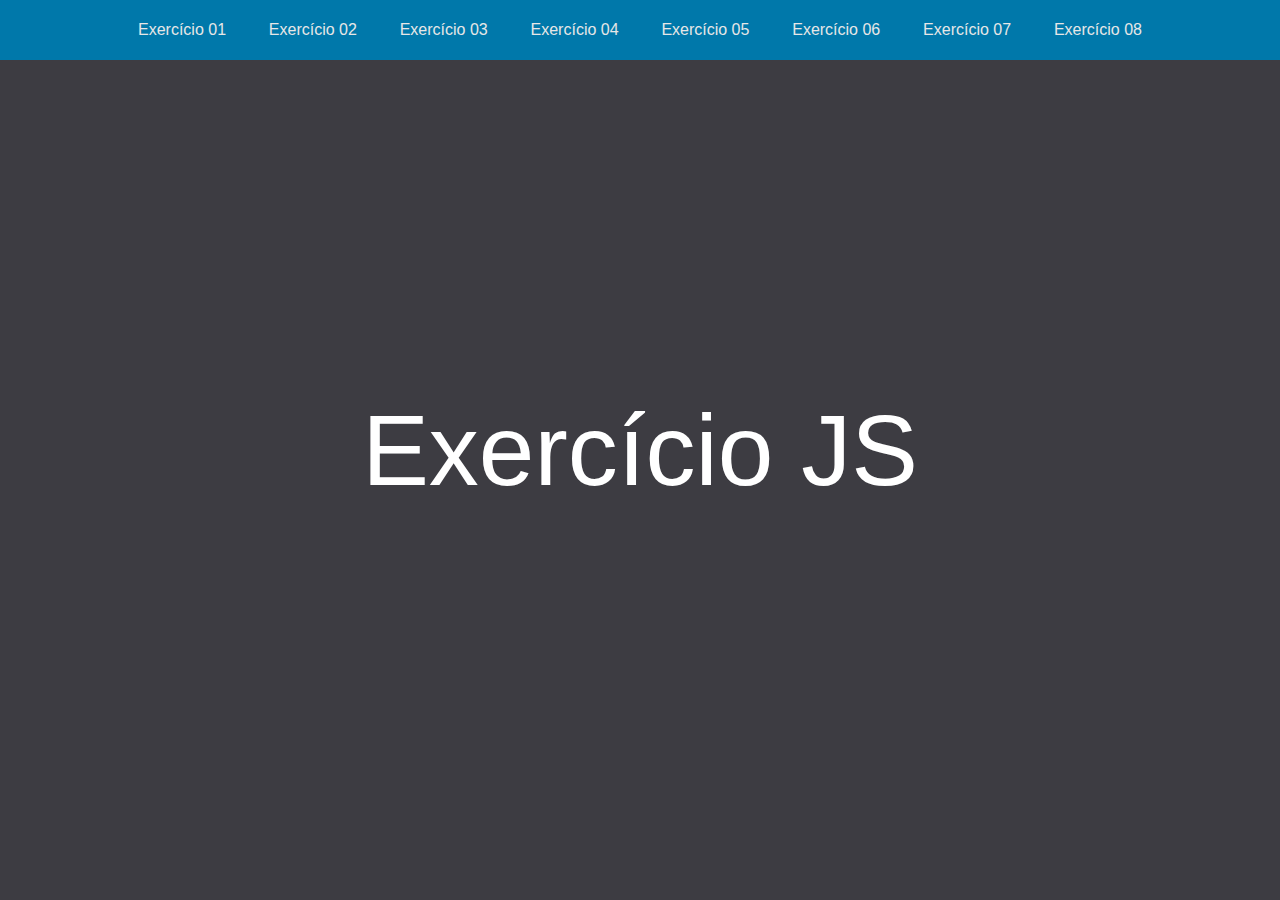
<file: exerciciosJs/index.html>
<!DOCTYPE html>
<link href="./globalCss.css" rel="stylesheet" />
<html>
  <head>
    <title>Exercício 01</title>
  </head>

  <body>
    <header class="HeaderTop">
      <ul>
        <a href="exercicio01/index.html">
          <li>
            <p>Exercício 01</p>
          </li>
        </a>
        <a href="exercicio02/index.html">
          <li>
            <p>Exercício 02</p>
          </li>
        </a>
        <a href="exercicio03/index.html">
          <li>
            <p>Exercício 03</p>
          </li>
        </a>
        <a href="exercicio04/index.html">
          <li>
            <p>Exercício 04</p>
          </li>
        </a>
        <a href="exercicio05/index.html">
          <li>
            <p>Exercício 05</p>
          </li>
        </a>
        <a href="exercicio06/index.html">
          <li>
            <p>Exercício 06</p>
          </li>
        </a>
        <a href="exercicio07/index.html">
          <li>
            <p>Exercício 07</p>
          </li>
        </a>
        <a href="exercicio08/index.html">
          <li>
            <p>Exercício 08</p>
          </li>
        </a>
      </ul>
    </header>
    <div>Exercício JS</div>
  </body>
</html>
</file>
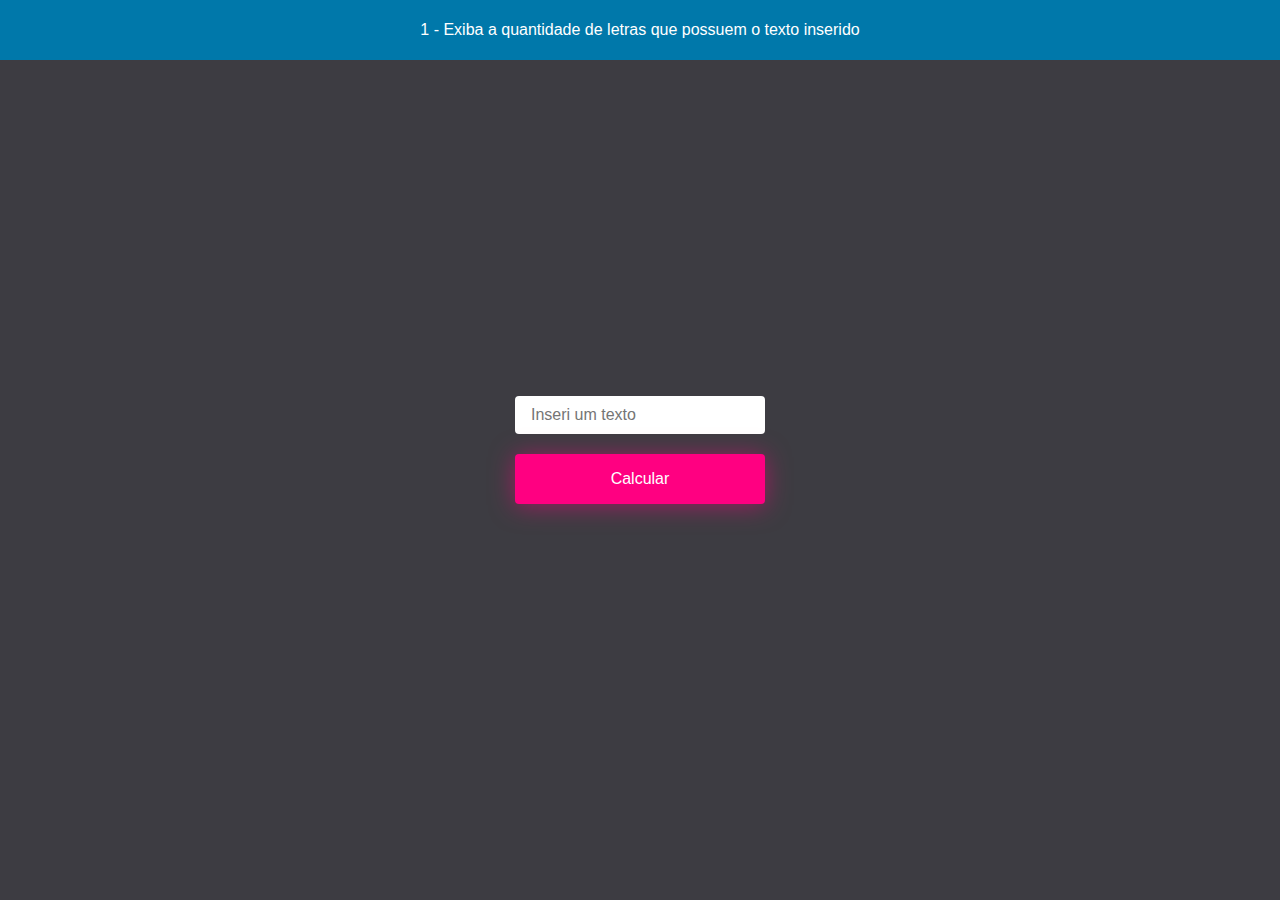
<file: exerciciosJs/exercicio01/index.html>
<!DOCTYPE html>
<link href="../globalCss.css" rel="stylesheet" />
<html>
  <head>
    <title>Exercício 01</title>
  </head>

  <body>
    <header>
      <p>1 - Exiba a quantidade de letras que possuem o texto inserido</p>
    </header>
    <input
      type="text"
      name="nome-completo"
      id="nome-completo"
      placeholder="Inseri um texto"
    />
    <button class="bubbly-button" onclick="ResultOfExercises()">
      Calcular
    </button>
  </body>

  <script type="text/javascript" src="scripts.js"></script>
  <script type="text/javascript" src="../globalJs.js"></script>
</html>
</file>
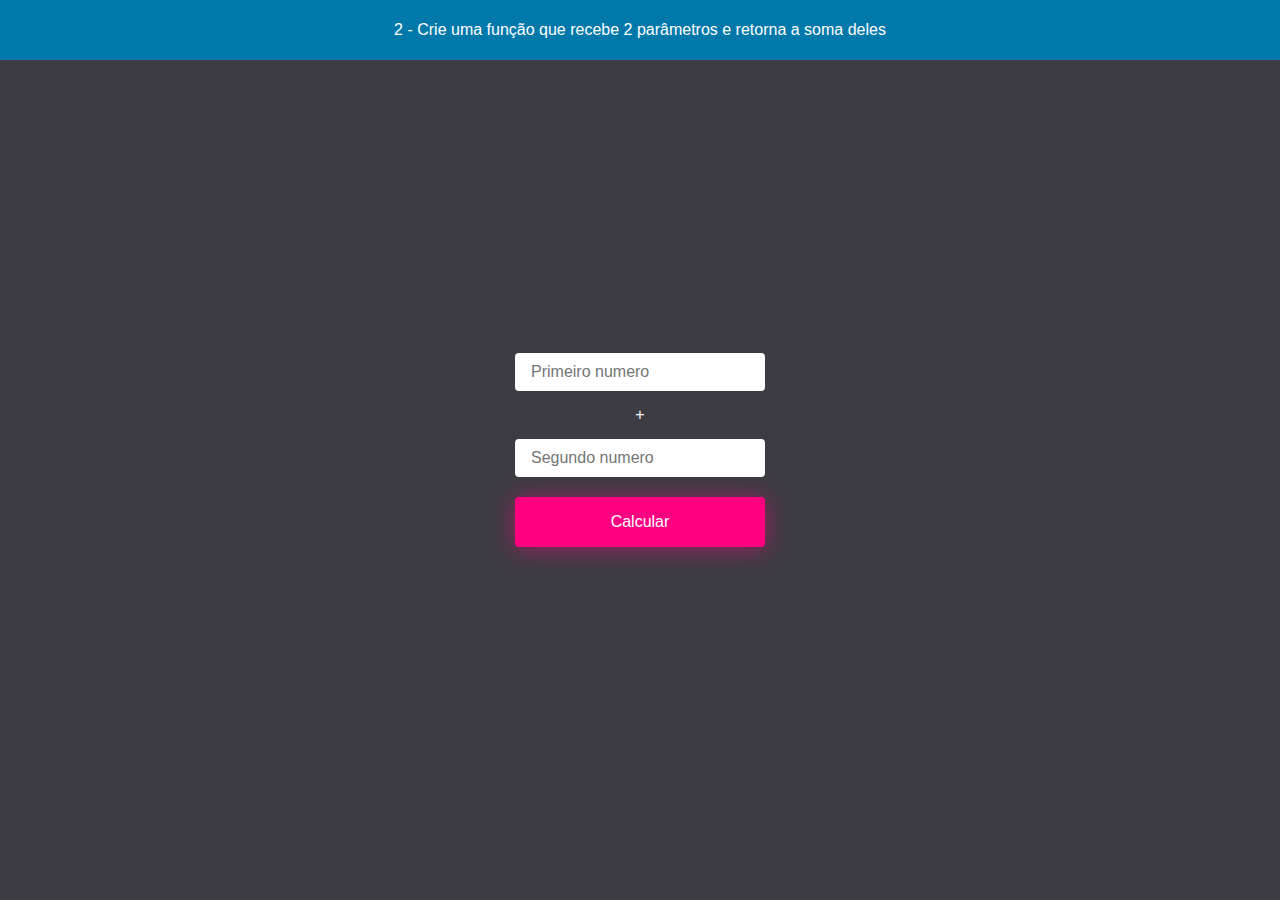
<file: exerciciosJs/exercicio02/index.html>
<!DOCTYPE html>
<link href="../globalCss.css" rel="stylesheet" />
<html>
  <head>
    <title>Exercício 02</title>
  </head>

  <body>
    <header>
      <p>2 - Crie uma função que recebe 2 parâmetros e retorna a soma deles</p>
    </header>
    <input
      type="number"
      name="nome-completo"
      id="valueOne"
      placeholder="Primeiro numero"
    />
    <span>+</span>
    <input
      type="number"
      name="nome-completo"
      id="valueTwo"
      placeholder="Segundo numero"
    />

    <button class="bubbly-button" onclick="ResultOfExercises()">
      Calcular
    </button>
  </body>

  <script type="text/javascript" src="scripts.js"></script>
  <script type="text/javascript" src="../globalJs.js"></script>
</html>
</file>
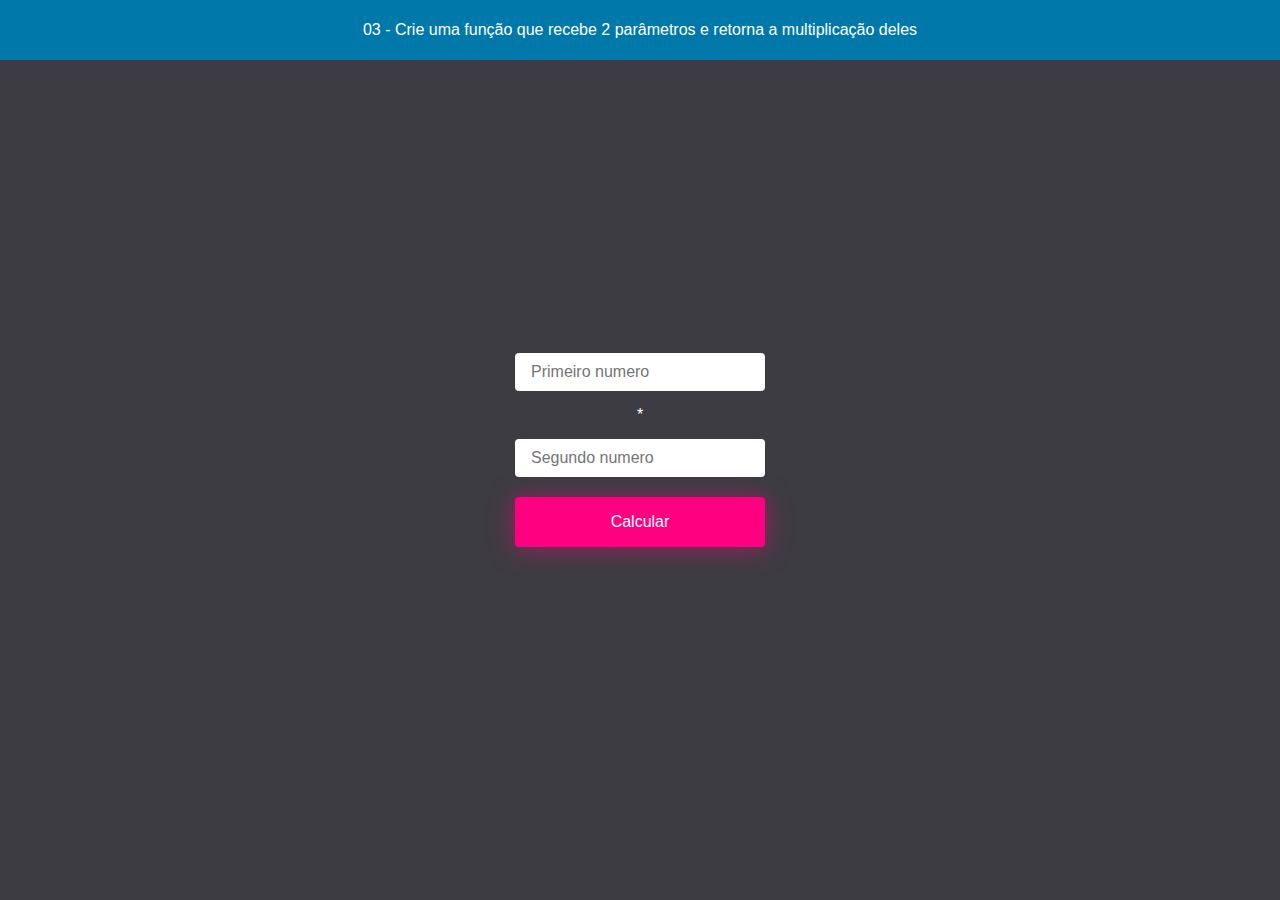
<file: exerciciosJs/exercicio03/index.html>
<!DOCTYPE html>
<link href="../globalCss.css" rel="stylesheet" />
<html>
  <head>
    <title>Exercício 03</title>
  </head>

  <body>
    <header>
      <p>
        03 - Crie uma função que recebe 2 parâmetros e retorna a multiplicação
        deles
      </p>
    </header>
    <input type="number" id="valueOne" placeholder="Primeiro numero" />
    <span>*</span>
    <input type="number" id="valueTwo" placeholder="Segundo numero" />

    <button class="bubbly-button" onclick="ResultOfExercises()">
      Calcular
    </button>
  </body>

  <script type="text/javascript" src="scripts.js"></script>
  <script type="text/javascript" src="../globalJs.js"></script>
</html>
</file>
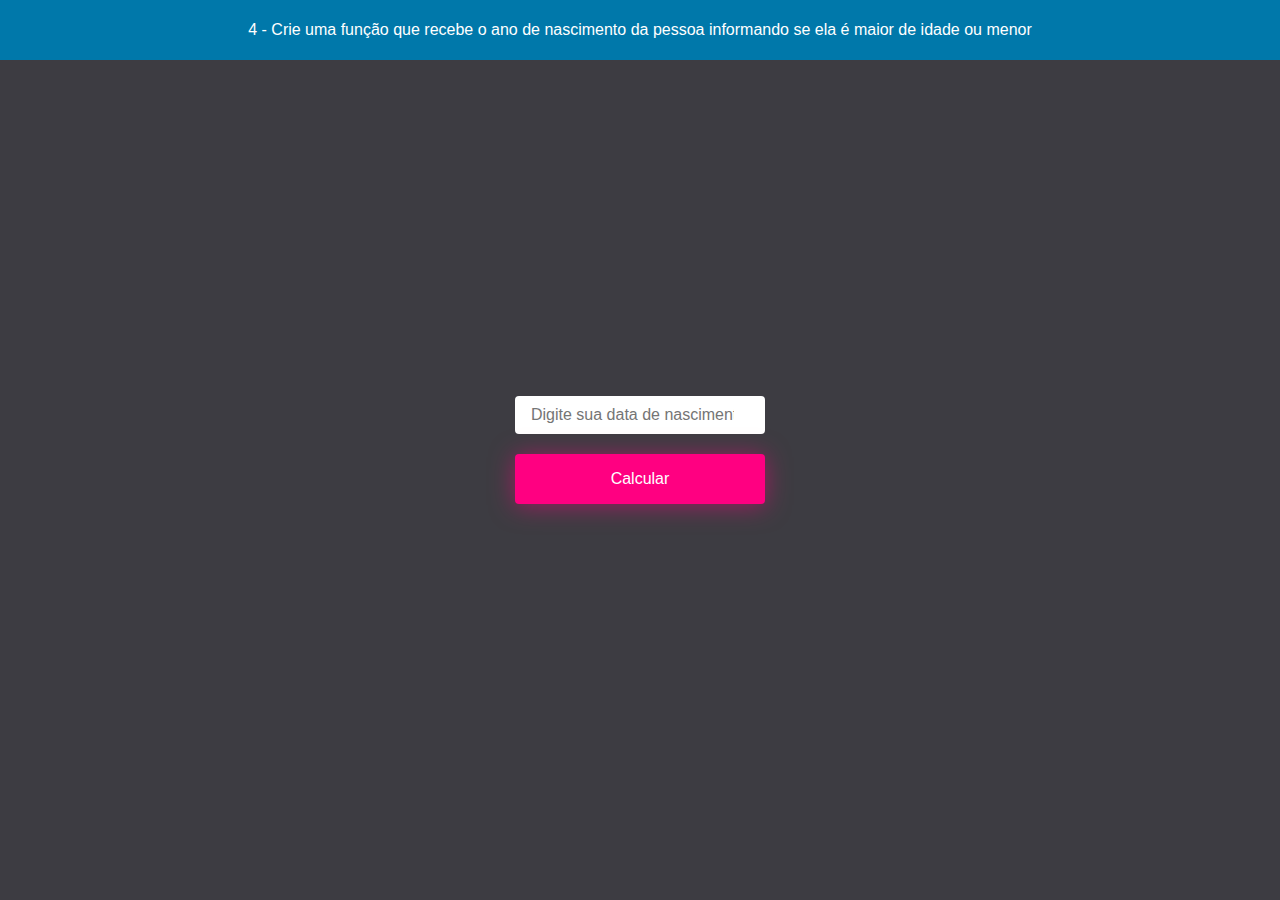
<file: exerciciosJs/exercicio04/index.html>
<!DOCTYPE html>
<link href="../globalCss.css" rel="stylesheet" />
<html>
  <head>
    <title>Exercício 04</title>
  </head>

  <body>
    <header>
      <p>
        4 - Crie uma função que recebe o ano de nascimento da pessoa informando
        se ela é maior de idade ou menor
      </p>
    </header>
    <input
      type="number"
      id="date"
      placeholder="Digite sua data de nascimento"
    />

    <button class="bubbly-button" onclick="ResultOfExercises()">
      Calcular
    </button>
  </body>

  <script type="text/javascript" src="scripts.js"></script>
  <script type="text/javascript" src="../globalJs.js"></script>
</html>
</file>
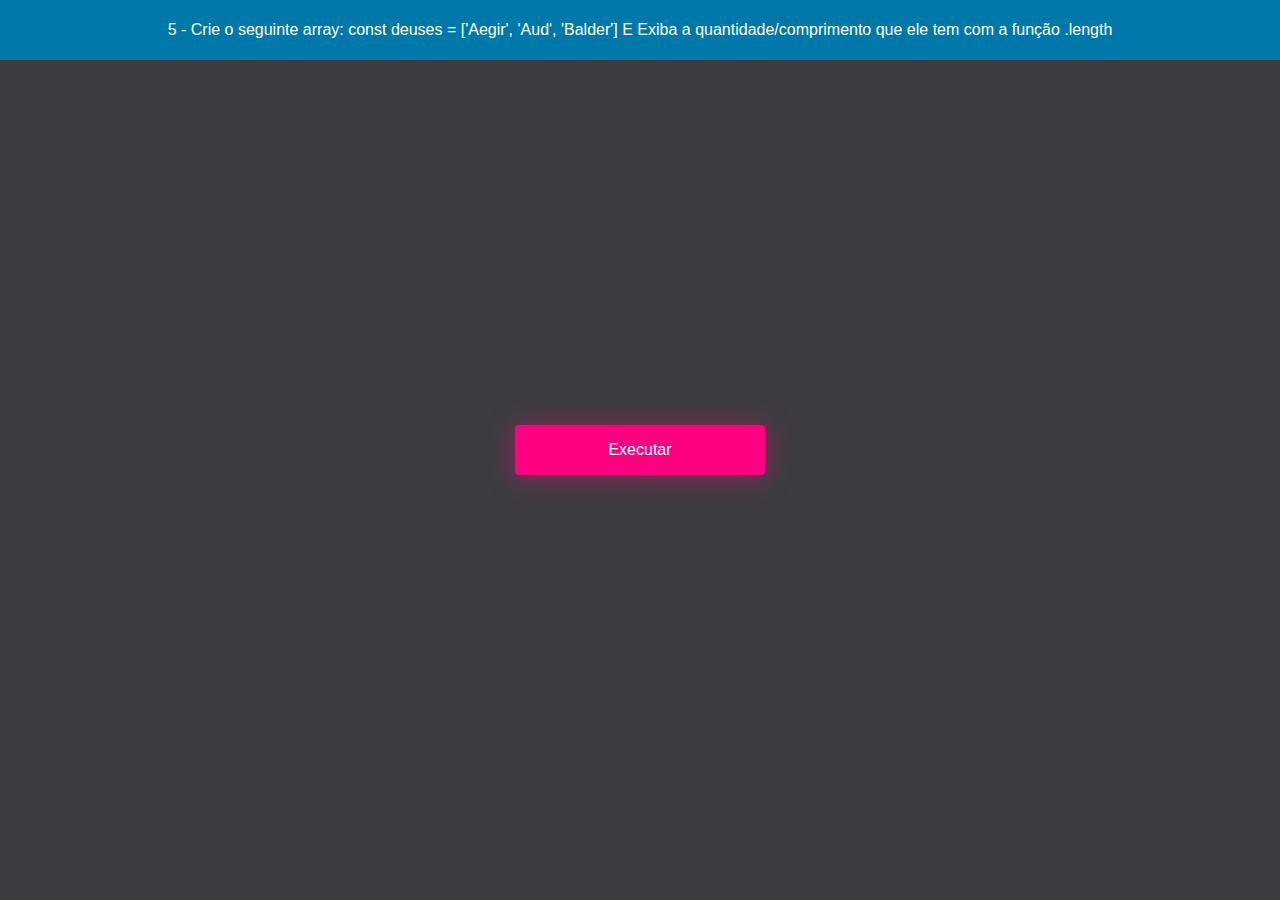
<file: exerciciosJs/exercicio05/index.html>
<!DOCTYPE html>
<link href="../globalCss.css" rel="stylesheet" />
<html>
  <head>
    <title>Exercício 05</title>
  </head>

  <body>
    <header>
      <p>
        5 - Crie o seguinte array: const deuses = ['Aegir', 'Aud', 'Balder'] E
        Exiba a quantidade/comprimento que ele tem com a função .length
      </p>
    </header>
    <button class="bubbly-button" onclick="ResultOfExercises()">
      Executar
    </button>
  </body>

  <script type="text/javascript" src="scripts.js"></script>
  <script type="text/javascript" src="../globalJs.js"></script>
</html>
</file>
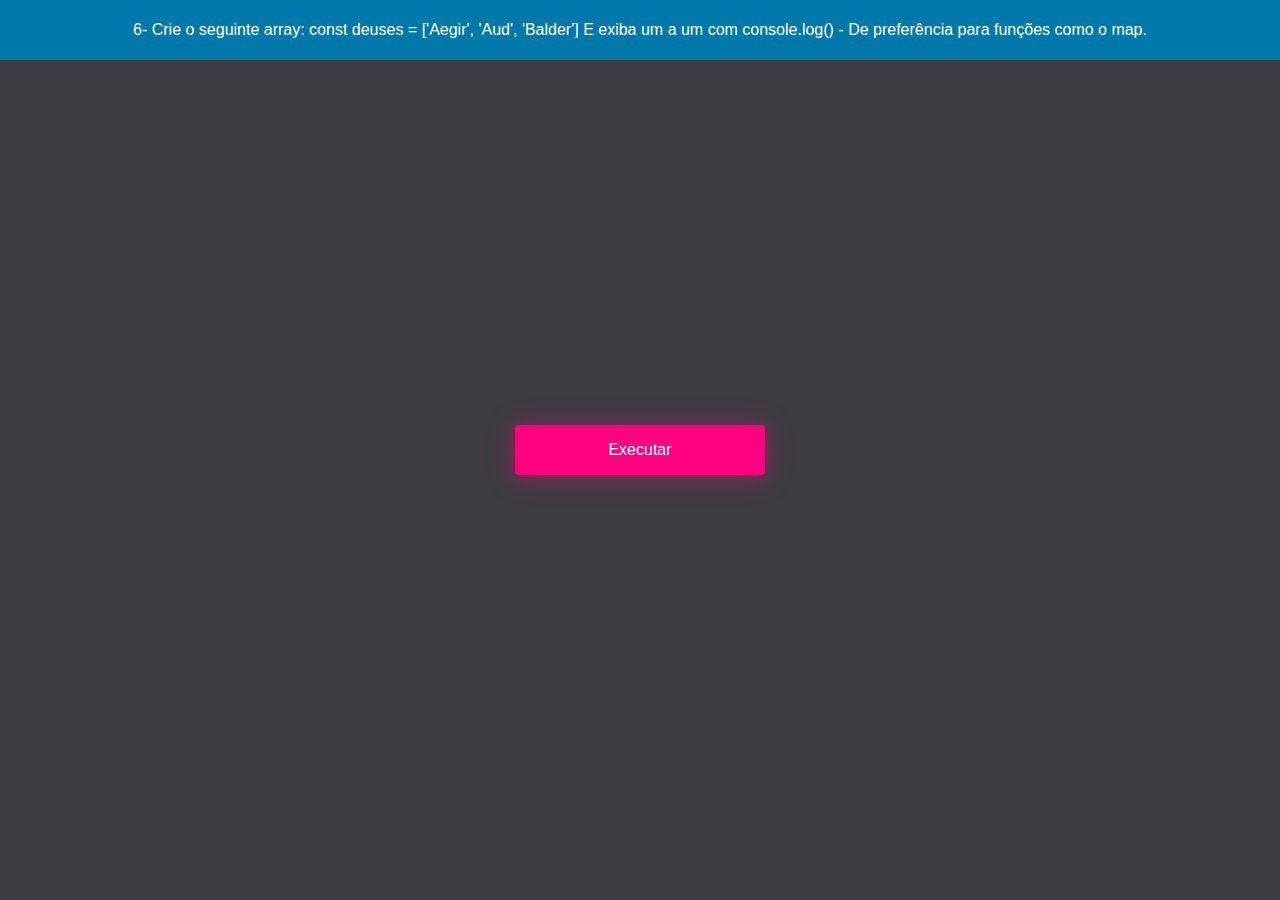
<file: exerciciosJs/exercicio06/index.html>
<!DOCTYPE html>
<link href="../globalCss.css" rel="stylesheet" />
<html>
  <head>
    <title>Exercício 06</title>
  </head>

  <body>
    <header>
      <p>
        6- Crie o seguinte array: const deuses = ['Aegir', 'Aud', 'Balder'] E
        exiba um a um com console.log() - De preferência para funções como o
        map.
      </p>
    </header>
    <button class="bubbly-button" onclick="ResultOfExercises()">
      Executar
    </button>
  </body>

  <script type="text/javascript" src="scripts.js"></script>
  <script type="text/javascript" src="../globalJs.js"></script>
</html>
</file>
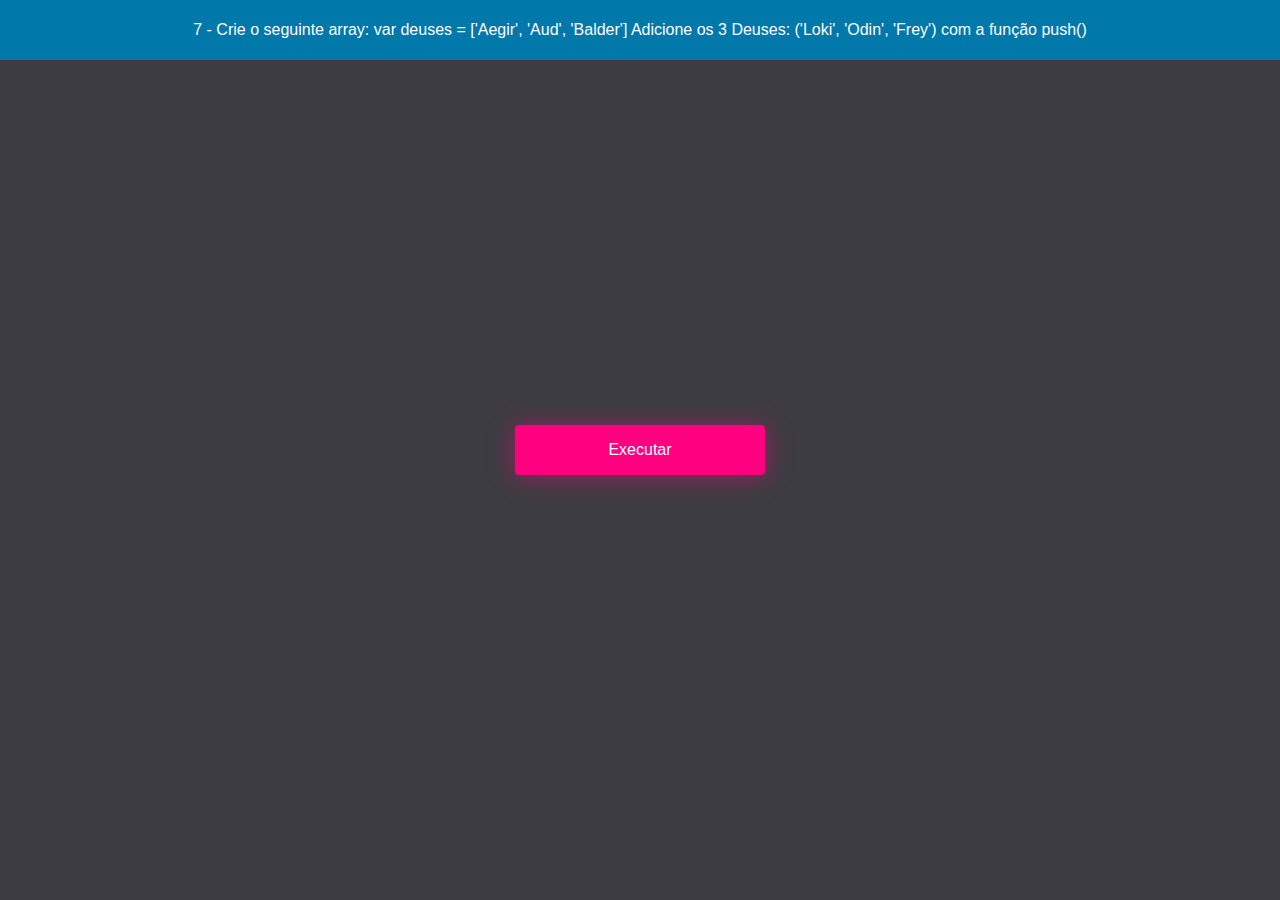
<file: exerciciosJs/exercicio07/index.html>
<!DOCTYPE html>
<link href="../globalCss.css" rel="stylesheet" />
<html>
  <head>
    <title>Exercício 07</title>
  </head>

  <body>
    <header>
      <p>
        7 - Crie o seguinte array: var deuses = ['Aegir', 'Aud', 'Balder']
        Adicione os 3 Deuses: ('Loki', 'Odin', 'Frey') com a função push()
      </p>
    </header>
    <button class="bubbly-button" onclick="ResultOfExercises()">
      Executar
    </button>
  </body>

  <script type="text/javascript" src="scripts.js"></script>
  <script type="text/javascript" src="../globalJs.js"></script>
</html>
</file>
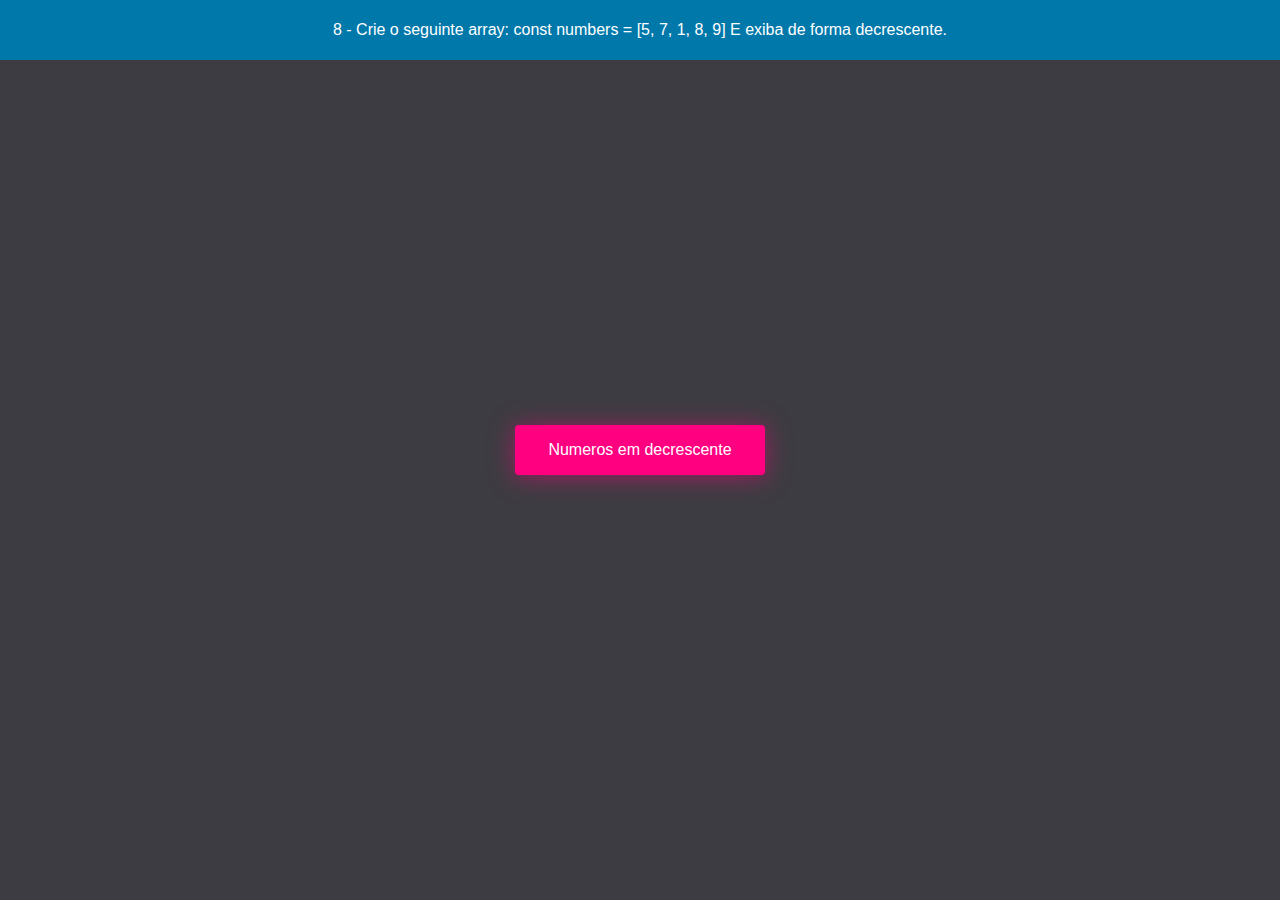
<file: exerciciosJs/exercicio08/index.html>
<!DOCTYPE html>
<link href="../globalCss.css" rel="stylesheet" />
<html>
  <head>
    <title>Exercício 07</title>
  </head>

  <body>
    <header>
      <p>
        8 - Crie o seguinte array: const numbers = [5, 7, 1, 8, 9] E exiba de
        forma decrescente.
      </p>
    </header>
    <button class="bubbly-button" onclick="ResultOfExercises()">
      Numeros em decrescente
    </button>
  </body>

  <script type="text/javascript" src="scripts.js"></script>
  <script type="text/javascript" src="../globalJs.js"></script>
</html>
</file>
<file: exerciciosJs/globalCss.css>
* {
  margin: 0px;
  padding: 0px;
}
div {
  color: #fff;
  font-size: 100px;
}
ul {
  display: flex;
  align-items: center;
  flex-direction: row;
  width: 80%;
  justify-content: space-between;
}
li {
  padding: 0px 10px;
  list-style: none;
  display: flex;
  justify-content: center;
  align-items: center;
  height: 60px;
}
a {
  text-decoration: none;
  color: #e7e7e7;
  animation-duration: 0.5s;
  transition: 0.5s;
}
a:hover {
  text-decoration: none;
  color: #e7e7e7;
  background: #e60074;
  animation-duration: 0.5s;
  transition: 0.5s;
}
HeaderTop {
  background: hsl(198, 97%, 23%) !important;
  height: 70px;
}
header {
  width: 100vw;
  height: 60px;
  position: fixed;
  display: flex;
  justify-content: center;
  align-items: center;
  top: 0px;
  background: #0078aa;
  color: #fff;
}
body {
  font-size: 16px;
  font-family: "Helvetica", "Arial", sans-serif;
  text-align: center;
  background-color: #3d3c42;
  display: flex;
  justify-content: center;
  align-items: center;
  width: 100vw;
  height: 100vh;
  flex-direction: column;
}
span {
  margin-bottom: 5px;
  margin-top: -15px;
  font-size: 1em;
  width: 250px;
  padding: 10px 0em;
  border-radius: 4px;
  border: none;
  box-sizing: border-box;
  border-style: none;
  color: #fff;
}
input {
  margin-bottom: 20px;
  font-size: 1em;
  width: 250px;
  padding: 10px 1em;
  border-radius: 4px;
  border: none;
  box-sizing: border-box;
  border-style: none;
}

.bubbly-button {
  font-family: "Helvetica", "Arial", sans-serif;
  display: inline-block;
  font-size: 1em;
  width: 250px;
  padding: 1em 2em;
  -webkit-appearance: none;
  -moz-appearance: none;
  appearance: none;
  background-color: #ff0081;
  color: #fff;
  border-radius: 4px;
  border: none;
  cursor: pointer;
  position: relative;
  transition: transform ease-in 0.1s, box-shadow ease-in 0.25s;
  box-shadow: 0 2px 25px rgba(255, 0, 130, 0.5);
}
.bubbly-button:focus {
  outline: 0;
}
.bubbly-button:before,
.bubbly-button:after {
  position: absolute;
  content: "";
  display: block;
  width: 140%;
  height: 100%;
  left: -20%;
  z-index: -1000;
  transition: all ease-in-out 0.5s;
  background-repeat: no-repeat;
}
.bubbly-button:before {
  display: none;
  top: -75%;
  background-image: radial-gradient(circle, #ff0081 20%, transparent 20%),
    radial-gradient(circle, transparent 20%, #ff0081 20%, transparent 30%),
    radial-gradient(circle, #ff0081 20%, transparent 20%),
    radial-gradient(circle, #ff0081 20%, transparent 20%),
    radial-gradient(circle, transparent 10%, #ff0081 15%, transparent 20%),
    radial-gradient(circle, #ff0081 20%, transparent 20%),
    radial-gradient(circle, #ff0081 20%, transparent 20%),
    radial-gradient(circle, #ff0081 20%, transparent 20%),
    radial-gradient(circle, #ff0081 20%, transparent 20%);
  background-size: 10% 10%, 20% 20%, 15% 15%, 20% 20%, 18% 18%, 10% 10%, 15% 15%,
    10% 10%, 18% 18%;
}
.bubbly-button:after {
  display: none;
  bottom: -75%;
  background-image: radial-gradient(circle, #ff0081 20%, transparent 20%),
    radial-gradient(circle, #ff0081 20%, transparent 20%),
    radial-gradient(circle, transparent 10%, #ff0081 15%, transparent 20%),
    radial-gradient(circle, #ff0081 20%, transparent 20%),
    radial-gradient(circle, #ff0081 20%, transparent 20%),
    radial-gradient(circle, #ff0081 20%, transparent 20%),
    radial-gradient(circle, #ff0081 20%, transparent 20%);
  background-size: 15% 15%, 20% 20%, 18% 18%, 20% 20%, 15% 15%, 10% 10%, 20% 20%;
}
.bubbly-button:active {
  transform: scale(0.9);
  background-color: #e60074;
  box-shadow: 0 2px 25px rgba(255, 0, 130, 0.2);
}
.bubbly-button.animate:before {
  display: block;
  -webkit-animation: topBubbles ease-in-out 0.75s forwards;
  animation: topBubbles ease-in-out 0.75s forwards;
}
.bubbly-button.animate:after {
  display: block;
  -webkit-animation: bottomBubbles ease-in-out 0.75s forwards;
  animation: bottomBubbles ease-in-out 0.75s forwards;
}

@-webkit-keyframes topBubbles {
  0% {
    background-position: 5% 90%, 10% 90%, 10% 90%, 15% 90%, 25% 90%, 25% 90%,
      40% 90%, 55% 90%, 70% 90%;
  }
  50% {
    background-position: 0% 80%, 0% 20%, 10% 40%, 20% 0%, 30% 30%, 22% 50%,
      50% 50%, 65% 20%, 90% 30%;
  }
  100% {
    background-position: 0% 70%, 0% 10%, 10% 30%, 20% -10%, 30% 20%, 22% 40%,
      50% 40%, 65% 10%, 90% 20%;
    background-size: 0% 0%, 0% 0%, 0% 0%, 0% 0%, 0% 0%, 0% 0%;
  }
}

@keyframes topBubbles {
  0% {
    background-position: 5% 90%, 10% 90%, 10% 90%, 15% 90%, 25% 90%, 25% 90%,
      40% 90%, 55% 90%, 70% 90%;
  }
  50% {
    background-position: 0% 80%, 0% 20%, 10% 40%, 20% 0%, 30% 30%, 22% 50%,
      50% 50%, 65% 20%, 90% 30%;
  }
  100% {
    background-position: 0% 70%, 0% 10%, 10% 30%, 20% -10%, 30% 20%, 22% 40%,
      50% 40%, 65% 10%, 90% 20%;
    background-size: 0% 0%, 0% 0%, 0% 0%, 0% 0%, 0% 0%, 0% 0%;
  }
}
@-webkit-keyframes bottomBubbles {
  0% {
    background-position: 10% -10%, 30% 10%, 55% -10%, 70% -10%, 85% -10%,
      70% -10%, 70% 0%;
  }
  50% {
    background-position: 0% 80%, 20% 80%, 45% 60%, 60% 100%, 75% 70%, 95% 60%,
      105% 0%;
  }
  100% {
    background-position: 0% 90%, 20% 90%, 45% 70%, 60% 110%, 75% 80%, 95% 70%,
      110% 10%;
    background-size: 0% 0%, 0% 0%, 0% 0%, 0% 0%, 0% 0%, 0% 0%;
  }
}
@keyframes bottomBubbles {
  0% {
    background-position: 10% -10%, 30% 10%, 55% -10%, 70% -10%, 85% -10%,
      70% -10%, 70% 0%;
  }
  50% {
    background-position: 0% 80%, 20% 80%, 45% 60%, 60% 100%, 75% 70%, 95% 60%,
      105% 0%;
  }
  100% {
    background-position: 0% 90%, 20% 90%, 45% 70%, 60% 110%, 75% 80%, 95% 70%,
      110% 10%;
    background-size: 0% 0%, 0% 0%, 0% 0%, 0% 0%, 0% 0%, 0% 0%;
  }
} /*# sourceMappingURL=globalScss.css.map */
</file>
